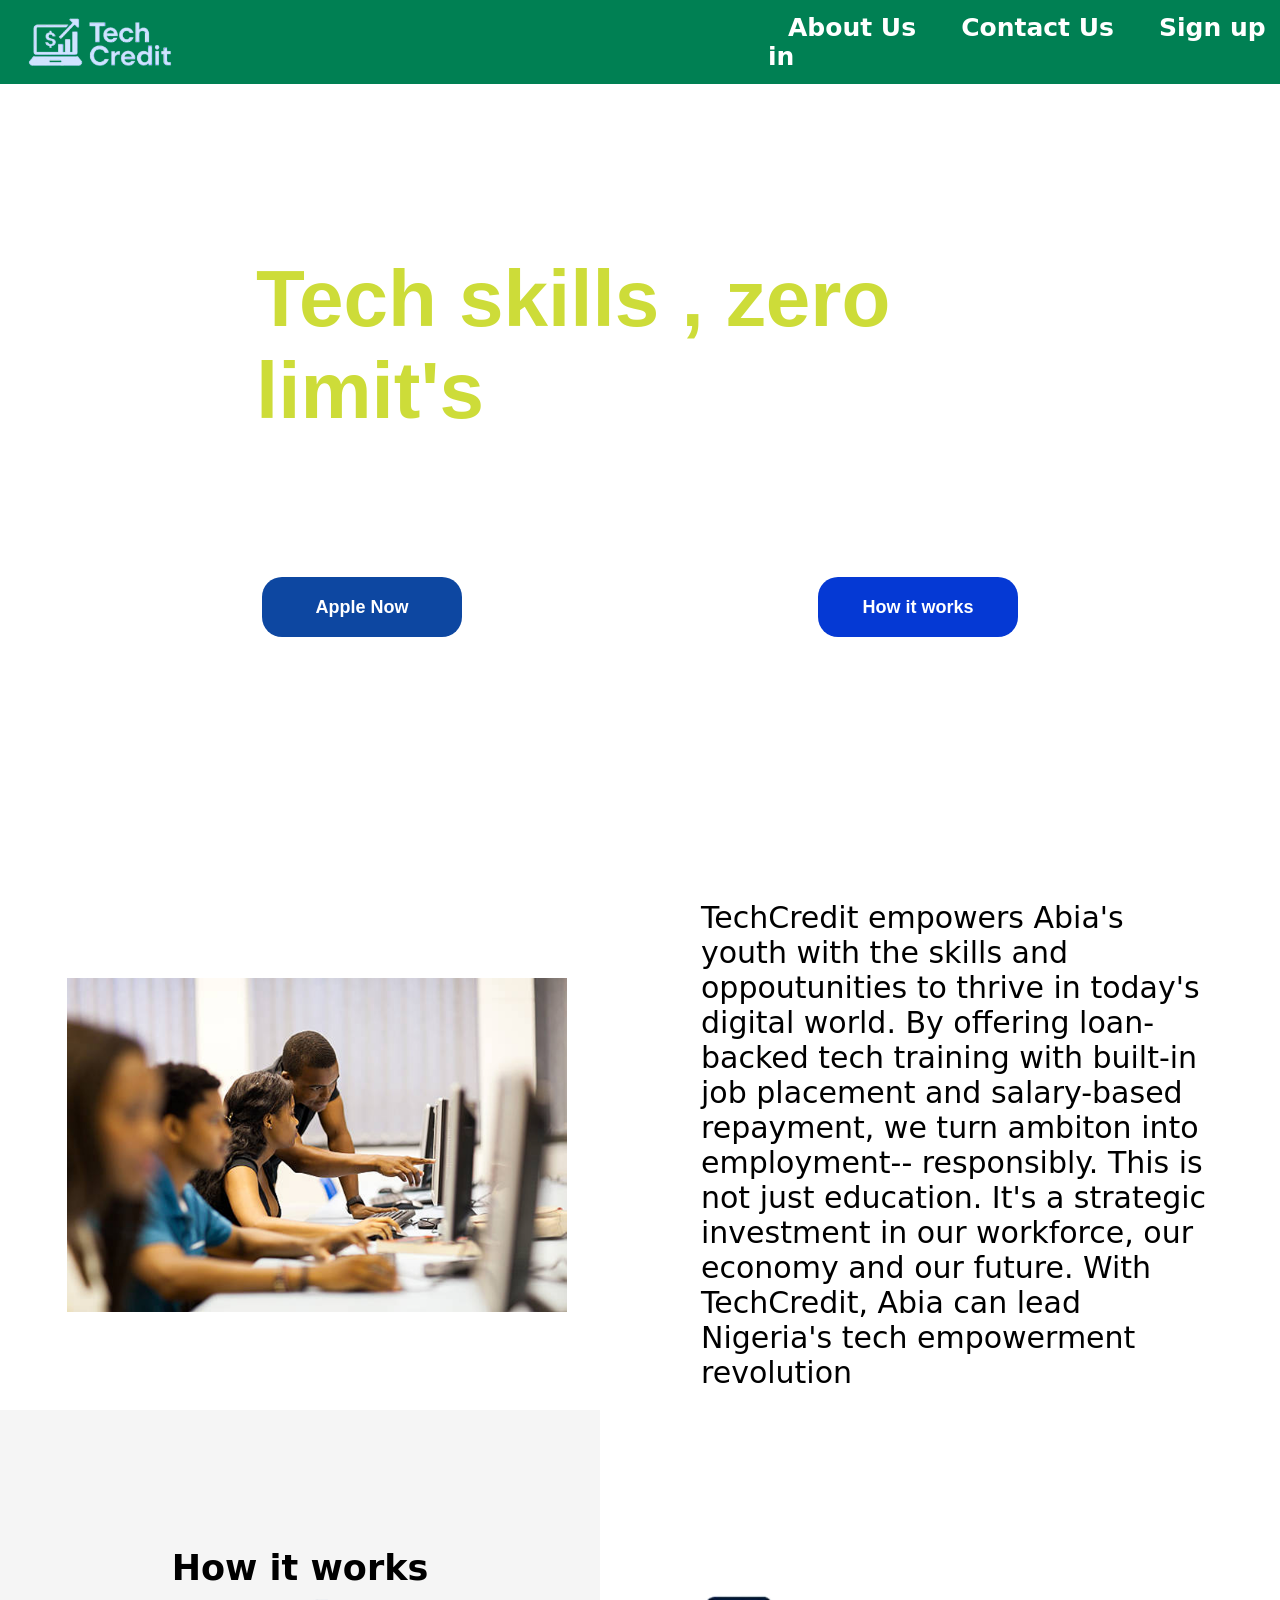
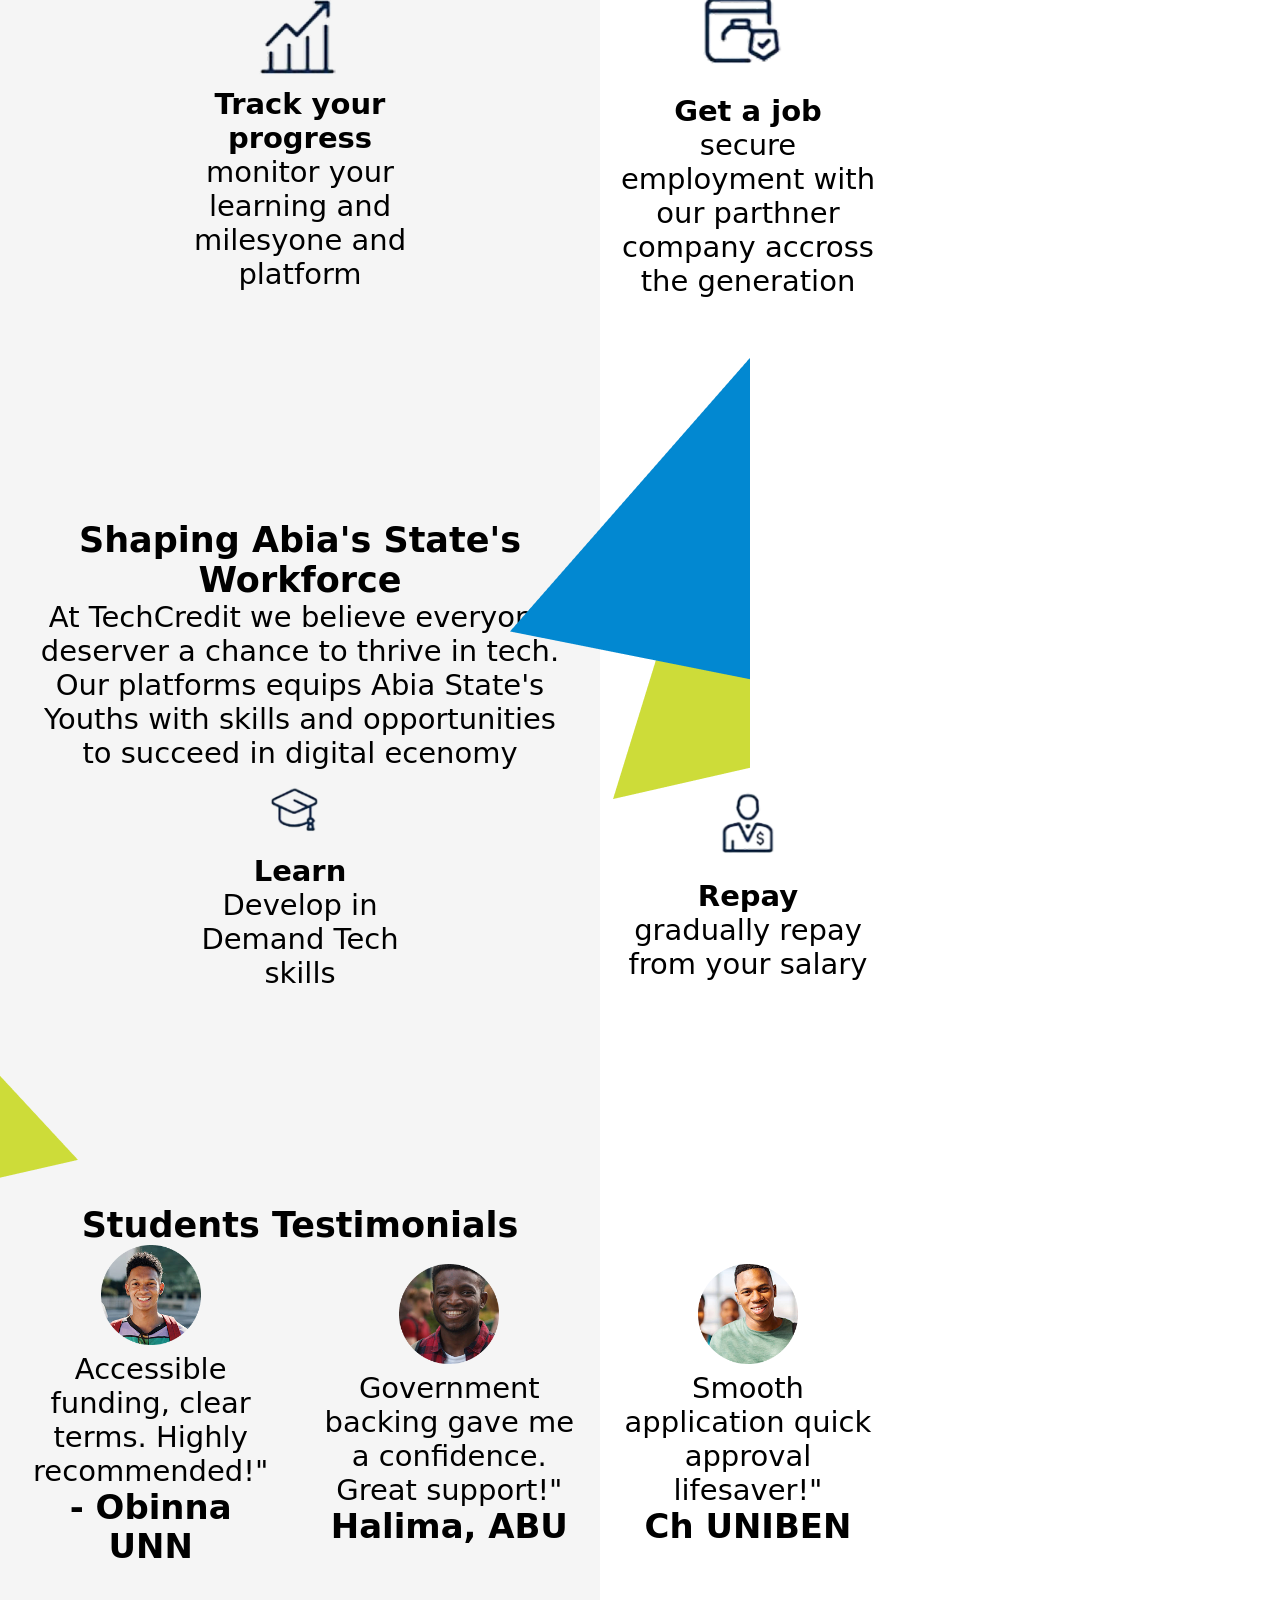
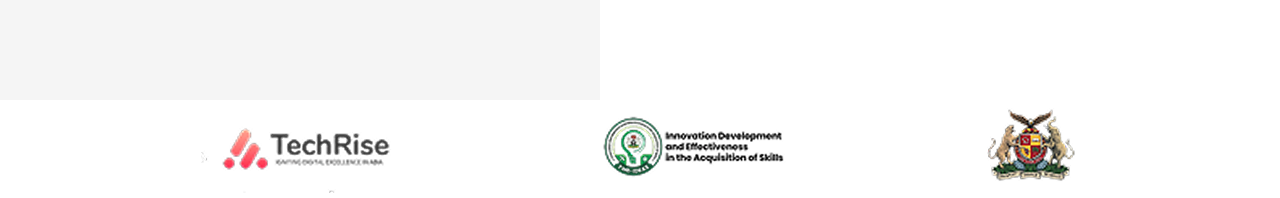
<file: index.html>
<!DOCTYPE html>
<html lang="en">


<head>
  <meta charset="UTF-8" />
  <meta name="viewport" content="width=device-width, initial-scale=1.0" />
  <title>Document</title>
  <link rel="stylesheet" href="style.css" />
</head>


<body>


  <header class="navbar">
    <div class="logo">
      <img src="/images/WhatsApp_Image_2025-05-04_at_10.17.07_PM__1_-removebg-preview 1.png" width="200px" />
    </div>
    <div class="ancodiv">
      <a href="">About Us</a>
      <a href="">Contact Us</a>
      <a href="signup.html">Sign up</a>
      <a href="login.html">Log in</a>
    </div>
  </header>
  <!-- End Header -->

  <!-- Hero section -->
  <section class="main">
    <div class="main-div">

      <h1>Tech skills , zero limit's</h1>
      <p>
        At TechCredit, we belive everyone deserve a chance to thrive in
        tech regardless of background. our government-backed
        platform offers accessible loans for tech student, tracks
        their growth, and connects them to jobs. Repayments happen  seamlessly from their salaries once they're employed.
      </p>

    <div class="navdiv">
      <a href="" class="btn btn1">
        <span class="span">
        </span>
          
        <b>
          Apple Now
        </b>
      </a>
      <a href="" class="btn btn2">
        <span class="span"></span>
        <b>
          How it works
        </b>
      </a>
    </div>
  </section>
  <!-- End Hero section -->

  <!-- About section -->
  <section class="about">
    <img src="./images/istockphoto-164548944-612x612 2.png" alt="" />
    <p><b></b>
      TechCredit empowers Abia's youth with the skills and oppoutunities to
      thrive in today's digital world. By offering loan- backed tech training
      with built-in job placement and salary-based repayment, we turn ambiton
      into employment-- responsibly. This is not just education. It's a
      strategic investment in our workforce, our economy and our future. With
      TechCredit, Abia can lead Nigeria's tech empowerment revolution
    </p>
  </section>
  <!-- End About section -->

  <!-- How it works -->
  <section class="container">
    <div class="title">
      <h5>
        How it works
      </h5>
    </div>
    <div class="row">
      <div class="col">
        <img src="./images/icons2-removebg-preview (1).png" alt="" />
        <h4>
          <b>Accesssible loans</b>
        </h4>
        <p>finance your tech interest with affordable, low interest loans</p>
      </div>
      <div class="col">
        <img src="./images/icons2-removebg-preview (1)-1.png" alt="" />
        <h4>
          <b>Track your progress</b>
        </h4>
        <p>monitor your learning and milesyone and platform</p>
      </div>
      <div class="col">
        <img src="./images/icons2-removebg-preview (1)-2.png" alt="" />
        <h4>
          <b> Get a job</b>
        </h4>
        <p>
          secure employment with our parthner company accross the generation
        </p>
      </div>
    </div>
  </section>
  <!-- End How it works -->
  <section class="container">
    <!-- <div class="middle"> -->
    <img src="./images/Vector.png" alt="" class="vectorimg" />
    <!-- <p>Shaping Abia State's Workforce</p> -->
    <div class="title">
      <h1>Shaping Abia's State's Workforce</h1>
      <div></div>
      <p>
      At TechCredit we believe everyone deserver a chance to thrive in tech. <br> Our platforms equips Abia State's Youths with skills and opportunities <br> to succeed in digital ecenomy</p>
        </p>   </div>
    <div class="row">
      <div class="col">
        <img src="./images/icon_3-removebg-preview-2.png" alt="">
        <h4>1. Apply</h4>
        <p>
          Submit your loan Application online
        </p>
      </div>
      <div class="col"><img src="./images/icon_3-removebg-preview.png" alt="">
        <h4>
          Learn
        </h4>
        <p>Develop in Demand Tech skills</p>
      </div>
      <div class="col"><img src="./images/icon_3-removebg-preview-1.png" alt="">
        <h4>
          Repay
        </h4>
        <p>gradually repay from your salary</p>
      </div>

    </div>


    <!-- </div> -->
  </section>
  <section class="container">
    <img src="./images/Vector-1.png" alt="" class="vector1">
    <!-- <p>students testimonials</p> -->
    <div class="title">
      <h1>
        students Testimonials
      </h1>

    </div>

    <div class="row">
      <div class="col"><img src="./images/image.png" alt="">
        <p>Loan nade my university dream a reality.Simple process!
        <h3>-Funke, UNILAG</h3>
        </p>
      </div>
      <div class="col"><img src="./images/image-1.png" alt="">
        <p>Accessible funding, clear terms. Highly recommended!"
        <h3>- Obinna UNN</h3>
        </p>
      </div>
      <div class="col"><img src="./images/image-2.png" alt="">
        <p>Government backing gave me a confidence. Great support!"
        <h3>Halima, ABU</h3>
        </p>
      </div>
      <div class="col"><img src="./images/image-3.png" alt="">
        <p>Smooth application quick approval lifesaver!"
        <h3>Ch UNIBEN</h3>
        </p>
      </div>

    </div>

  </section>
  <section class="last">
    <div class="one"><img src="./images/TR-11 2 1.png" alt=""></div>
    <div class="one"><img src="./images/Ideas-Logo-dark-removebg-preview 2 1.png" alt=""></div>
    <div class="one"><img src="./images/abia-shield-transparent 2 1.png" alt=""></div>

  </section>


  </section>

   
</body>


</html>
</file>
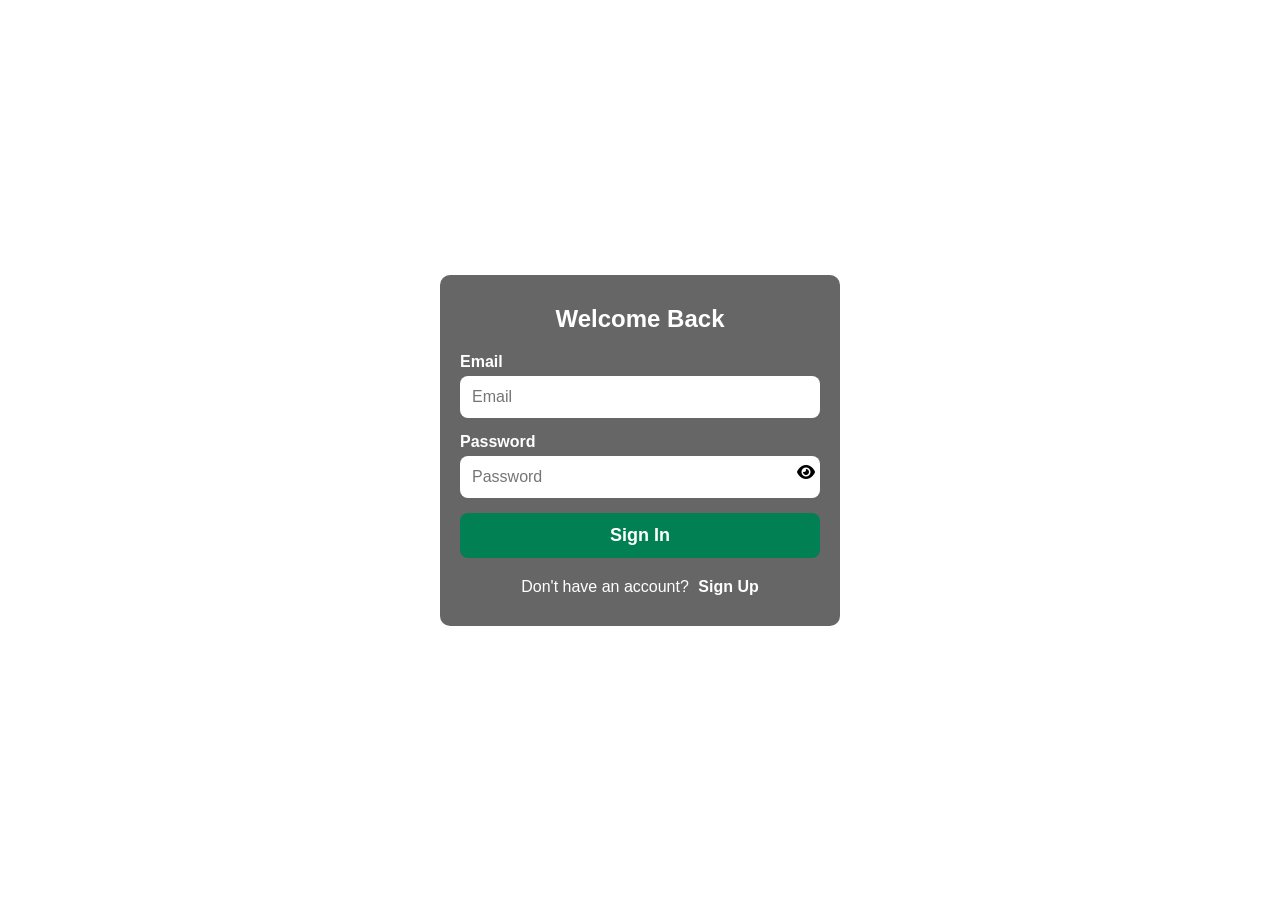
<file: login.html>
<!DOCTYPE html>
<html lang="en">
  <head>
    <meta charset="UTF-8">
    <meta name="viewport" content="width=device-width, initial-scale=1.0">
    <title>Login Page</title>
    <link rel="stylesheet" href="style.css">
    <link rel="stylesheet" href="https://cdnjs.cloudflare.com/ajax/libs/font-awesome/6.5.0/css/all.min.css">
  </head>
  <body>
    <div class="form-section">
      <div class="form-container">
        <div class="login-box">
          <h2>Welcome Back</h2>
          <form>
            <label for="email">Email</label>
            <input type="email" id="email" placeholder="Email" required />
  
            <label for="password">Password</label>
            <div class="password-wrapper">
              <input
                type="password"
                id="password"
                class="password-input"
                placeholder="Password"
                required
              />
              <!-- <span class="toggle-password">&#128065;</span> -->
              <i class="fas fa-eye toggle-password" id="togglePassword"></i>
            </div>
  
            <button type="submit" class="signin-btn">Sign In</button>
          </form>
          <div class="signup-link">
            <span>Don't have an account?</span>
            <a href="signup.html">Sign Up</a>
          </div>
        </div>
      </div>
    </div>
    <script>
      const togglePassword = document.getElementById('togglePassword');
      const passwordInput = document.getElementById('password');
    
      togglePassword.addEventListener('click', function () {
        const type = passwordInput.getAttribute('type') === 'password' ? 'text' : 'password';
        passwordInput.setAttribute('type', type);
        
        // Toggle icon class (optional - if you're switching between eye and eye-slash)
        this.classList.toggle('fa-eye');
        this.classList.toggle('fa-eye-slash');
      });
    </script>
    
  </body>
</html>
</file>
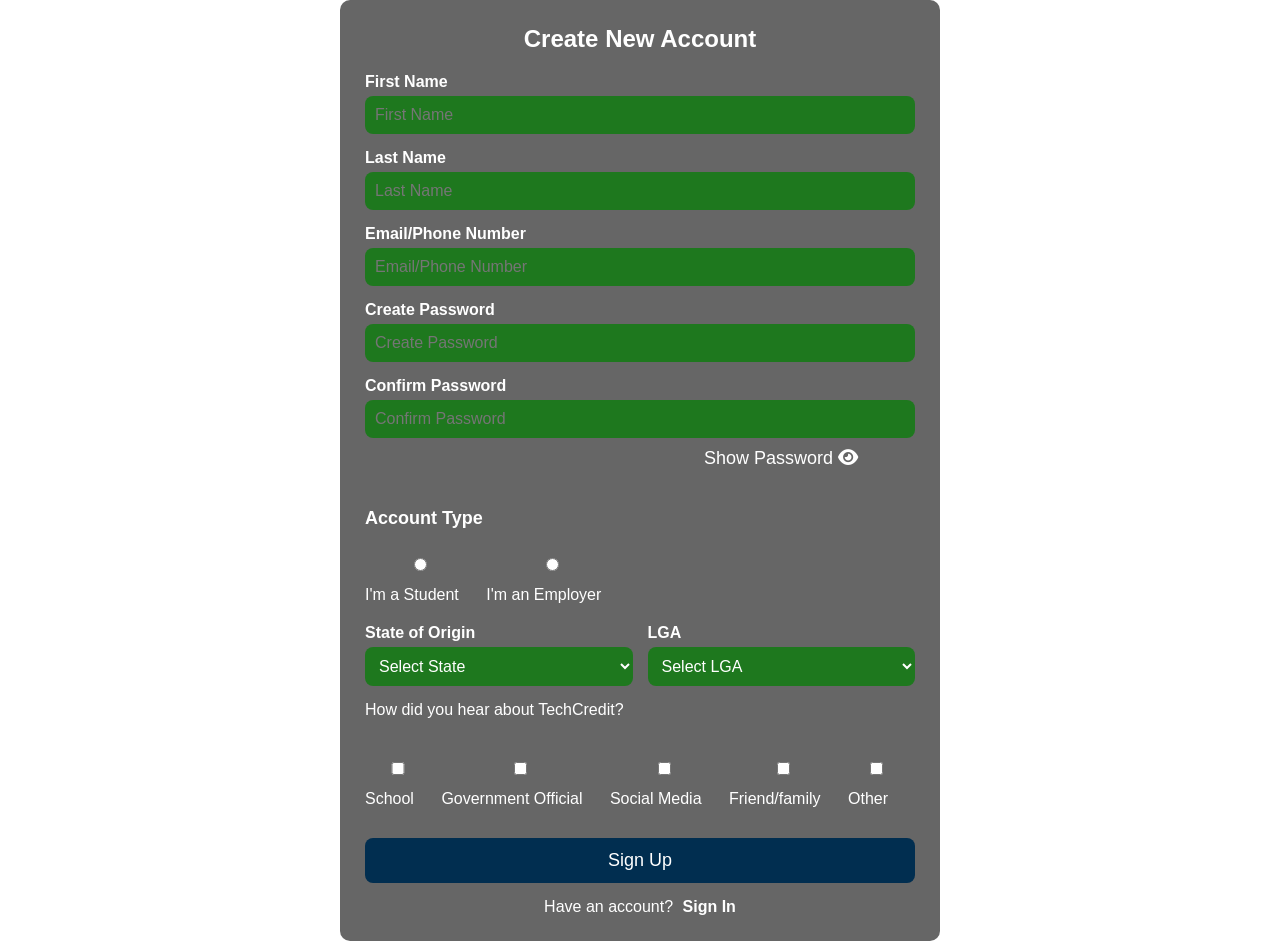
<file: signup.html>
<!DOCTYPE html>
<html lang="en">
  <head>
    <meta charset="UTF-8" />
    <meta name="viewport" content="width=device-width, initial-scale=1.0" />
    <title>Sign Up</title>
    <link rel="stylesheet" href="style.css" />
    <link
      rel="stylesheet"
      href="https://cdnjs.cloudflare.com/ajax/libs/font-awesome/6.5.0/css/all.min.css"
    />
  </head>
  <body>
    <div class="form-sectionRegister">
      <form class="signup-form">
        <h2>Create New Account</h2>

        <label for="firstName">First Name</label>
        <input type="text" id="firstName" placeholder="First Name" required />

        <label for="lastName">Last Name</label>
        <input type="text" id="lastName" placeholder="Last Name" required />

        <label for="email">Email/Phone Number</label>
        <input
          type="email"
          id="email"
          placeholder="Email/Phone Number"
          required
        />

        <label for="password">Create Password</label>
        <div class="input-icon">
          <input
            type="password"
            id="password"
            class="password-input"
            placeholder="Create Password"
            required
          />
          <!-- <span class="toggle-password">&#128065;</span> -->
          
        </div>

        <label for="confirmPassword">Confirm Password</label>
        <div class="input-icon">
          <input
            type="password"
            id="ConfirmPassword"
            class="password-input"
            placeholder="Confirm Password"
            required
          />
          <!-- <span class="toggle-password">&#128065;</span> -->
          <!-- <i class="fas fa-eye toggle-password" id="togglePassword"></i> -->
        </div>
      <div class="show-password">
          Show Password
          <i class="fas fa-eye" id="togglePassword"></i>
       </div>

        <div class="radio-group">
          <p>Account Type</p>
          <div>
            <label
              ><input
                type="radio"
                name="accountType"
                value="student"
                required
              />
              I'm a Student</label
            >
            <label
              ><input type="radio" name="accountType" value="employer" /> I'm an
              Employer</label
            >
          </div>
        </div>

        <div class="dropdown-group">
          <div>
            <label for="state">State of Origin</label>
            <select id="state">
              <option value="">Select State</option>
              <option value="">Abia State
            </select>
          </div>
          <div>
            <label for="lga">LGA</label>
            <select id="lga">
              <option value="">Select LGA</option>
              <option value="">Aba North</option>
              <option value="">Aba South</option>
              <option value="">Arochukwu</option>
              <option value="">Bende</option>
              <option value="">Ikwuano</option>
              <option value="">Isiala Ngwa North</option>
              <option value="">Isiala Ngwa South</option>
              <option value="">Isuikwuato</option>
              <option value="">Obi Ngwa</option>
              <option value="">Ohafia</option>
              <option value="">Osisioma Ngwa</option>
              <option value="">Ugwunagbo</option>
              <option value="">Ukwa East</option>
              <option value="">Ukwa West</option>
              <option value="">Umuahia North</option>
              <option value="">Umuahia South</option>
              <option value="">Umuahia</option>
            </select>
          </div>
        </div>
        <div class="techcredit-group">
          <p>
            How did you hear about TechCredit?
          </p>
        </div>

        <div class="checkbox-group">
          <label><input type="checkbox" /> School</label>
          <label><input type="checkbox" /> Government Official</label>
          <label><input type="checkbox" /> Social Media</label>
          <label><input type="checkbox" /> Friend/family</label>
          <label><input type="checkbox" /> Other</label>
        </div>

        <button type="submit-btn" class="signup">Sign Up</button>

        <div class="signin">
          <span>Have an account?</span>
          <a href="#">Sign In</a>
        </div>
      </form>
    </div>
    <script>
      const togglePassword = document.getElementById("togglePassword");
      const passwordInput = document.getElementsByClassName("password-input")[0];
      const confirmPasswordInput = document.getElementsByClassName(
        "password-input"
      )[1];

      togglePassword.addEventListener("click", function () {
        const type =
          passwordInput.getAttribute("type") === "password"
            ? "text"
            : "password";
        passwordInput.setAttribute("type", type);

        const type2 =
          confirmPasswordInput.getAttribute("type") === "password"
            ? "text"
            : "password";
        confirmPasswordInput.setAttribute("type", type2);
        // Toggle icon class (optional - if you're switching between eye and eye-slash)
        this.classList.toggle("fa-eye");
        this.classList.toggle("fa-eye-slash");
      });
    </script>
  </body>
</html>
</file>
<file: style.css>
:root{
    --primary-color: #0D47A1;
    --bg-color: #008053;
    --accent-yellow: #CDDC39;
    --accent-gold: #F4B410;
    --footer-color: #37474F;
    --secondary-color: #1B2C57;
    --grey-color:#f5f5f5;
}
body{
    margin: 0;
    font-family: system-ui, sans-serif;
    background-color: white;
    color: black;
}
header{
    background-color: var(--bg-color);
    width: screen;

}
.about{
    width: screen;
    /* border: 5px solid green; */
    display: flex;
    font-size: 30px;
    align-items: center;
    justify-content: space-around;
    margin-bottom: 20px;
    
}
.about p{
    width: 40vw;
}
.about img{
    width: 500px;
    /* border: 1px solid black; */
}
.container{
    /*  8  border: 1px solid green; */  
    width: screen;
    height: 70vh;
    display: flex;
    align-items: center;
    justify-content: space-evenly;
    flex-direction: column;
    background-color: var(--grey-color);
    position: relative;
}
.title{
    /* border: 1px solid gold; */
    font-size: 29px;
    text-align: center;
    
}
.title h1{
    font-size: 35px;
    text-transform: capitalize;
   
}
.title h5{
    font-size: 35px;
}
.row{
    display: flex;
    align-items: center;
    justify-content: space-between;
    width: 90vw;
    /* border: 1px solid red; */

}
.col {
    width: 20vw;
    font-size: 29px;
    text-align: center;
    /* height: 100px; */
    /* line-height: 4vh; */
    /* border: 1px solid green; */
}
.col img{
    /* border: 1px solid red; */
    width: 100px;
}
.middle{
    display: flex;
    align-items: center;
    justify-content: space-around;
    position: absolute;
}
/* .middle img{
    display: flex;
    align-items: center;
    justify-content: space-between;
    position: absolute;
} */

.vectorimg{
    position: absolute;
    left: 85%;
    bottom: 270px;
}
.vector1{
    right: 87%;
    position: absolute;
    top: -290px;
}
.last{
    display: flex;
    align-items: center;
    justify-content: space-evenly;
}
.one img{
    align-items: center;
    justify-content: space-evenly;

}

.navbar{
    background-color: var(--bg-color);
    width: 110vw;
    display: flex;
    align-items: center;
    justify-content: space-between;
    color: white;
    position: fixed;
    z-index: 10000;
    top: 0;
 }
 .ancodiv{
    /* border: 1px solid red; */
    width: 50vw;
    align-items: center;
    justify-content: space-between;
    /* display: flex; */
    
    
}
.ancodiv a{
    padding: 10px 20px;
    text-decoration: none;
    justify-content: space-between;
    color: white;
    border-radius: 10px;
    font-size: 25px;
    font-weight: bold;
}
.ancodiv a:hover{
    background-color: white;
    color: #008053;
} 
.main{
    background: linear-gradient(rgba(27,44,87, 0.5)), url(images/istockphoto-1387051560-612x612\ 1.png);
    width: screen;
    height: 100vh;
    background-size: cover;
    background-position: center;
    font-size: large;
    font-family: 'Segoe UI', sans-serif;
    line-height: 1.0;
    /* display: flex; */
     padding: 2px 1px ;
     background-repeat: no-repeat; 
}
.main{
    /* line-height: 1.0; */
    display: flex;
    align-items: center;
    justify-content: center;
    
 }
 .main-div{
    width: 60vw;
    display: flex; 
    align-items: center;
    justify-content: space-evenly;
    flex-direction: column;
    line-height: normal;
 }
.main-div h1{
    font-size: 80px;
    color: var(--accent-yellow);
    margin-bottom: -10px;

}
.main-div p{
    color: #fff;
    font-size: x-large;
    text-align: center;

}
.navdiv{
    padding: 10px 20px;
    width: 90vw;
    display: flex;
    align-items: center;
    justify-content: space-around;
    /* background-color: #0D47A1; */
    
    
    
}
 .navdiv .btn{
    padding: 12px 24px;
    display: grid;
    place-items: center;
    width: 200px;
    height: 60px;
    text-decoration: none;
    color: #fff;
    border-radius: 20px;


 }
 .btn b{
    z-index: 10;
 }

 .btn1{
    background-color: #0D47A1;
    position: relative;

 }
 .btn1 span{
    width: 0%;
    height: 60px;
    background-color: rgba(27,44,87, 0.5);
    position: absolute;
    /* transition: 0.5s; */
    /* z-index: -100; */
    /* left: 10px; */
 }
 .btn1:hover{
    background: none;
    border: 2px solid #fff;
    /* color: var(--primary-color); */
 }

 .btn1:hover span{
    width: inherit;
    /* left: 0px; */
    padding: 12px 24px;
    border-radius: 20px;

    /* z-index: -1; */
 }
 .btn2{
    background-color: rgb(5, 57, 212);
    position: relative;

 }
 .btn2 span{
    width: 0%;
    height: 60px;
    background-color: rgba(27,44,87, 0.5);
    position: absolute;
    /* transition: 0.5s; */
    /* z-index: -100; */
    /* left: 10px; */
 }
 .btn2:hover{
    background: none;
    /* transition: 1s; */
    border: 2px solid #fff;
    /* color: var(--primary-color); */
 }

 .btn2:hover span{
    width: inherit;
    left: 0px;
    padding: 12px 24px;
    border-radius: 20px;

    /* z-index: -1; */
 }





/* ----------- Register and lgin section-----------  */

.form-section {
  font-family: Arial, sans-serif;
  background: linear-gradient(rgba(27, 44, 87, 0.5)),
    url(./images/Procrastination.gif);
  background-position: center;
  background-size: cover;
  min-height: 100vh;
  display: flex;
  justify-content: center;
  align-items: center;
}

.form-container {
  width: 100%;
  padding: 20px;
  display: flex;
  justify-content: center;
}

.login-box {
  background-color: rgba(0, 0, 0, 0.6);
  padding: 30px 20px;
  border-radius: 10px;
  width: 100%;
  max-width: 400px;
  color: white;
}

.login-box h2 {
  text-align: center;
  margin-bottom: 20px;
}

form label {
  display: block;
  margin-bottom: 5px;
  font-weight: bold;
}

input{
  width: 100%;
  padding: 12px;
  margin-bottom: 15px;
  border: none;
  border-radius: 8px;
  font-size: 16px;
}

.password-wrapper {
  position: relative;
}
/* .password-wrapper input{
  display: none;
} */

.password-wrapper .toggle-password {
  position: absolute;
  height: 40px;
  right: 5px;
  top: 50%;
  z-index: 1000;
  transform: translateY(-50%);
  cursor: pointer;
  color: black;
}

.signin-btn {
  width: 100%;
  padding: 12px;
  background-color: var(--bg-color);
  color: white;
  border: none;
  font-size: 18px;
  font-weight: bold;
  border-radius: 8px;
  cursor: pointer;
  transition: background-color 0.3s ease;
}

.signin-btn:hover {
  background-color: #007f4e;
}

.signup-link {
  margin-top: 20px;
  text-align: center;
}

.signup-link a {
  color: white;
  font-weight: bold;
  text-decoration: none;
  margin-left: 5px;
}

@media (max-width: 480px) {
  .login-box {
    padding: 20px 15px;
  }

  .signin-btn {
    font-size: 16px;
  }
}
/* CREATEACCOUNT CSS */
* {
  margin: 0;
  padding: 0;
  box-sizing: border-box;
}

header {
  background-color: var(--bg-color);
  width: screen;
}

.form-sectionRegister{
  font-family: Arial, sans-serif;
  background: linear-gradient(rgba(27, 44, 87, 0.5)),
    url(./images/Procrastination.gif);
  background-position: center;
  background-size: cover;
  min-height: 100vh;
  display: flex;
  justify-content: center;
  align-items: center;
}
.container {
  width: 100%;
  max-width: 600px;
  padding: 20px;
  display: flex;
  justify-content: center;
}

.signup-form {
  background-color: rgba(0, 0, 0, 0.6);
  padding: 25px;
  border-radius: 10px;
  color: white;
  width: 100%;
  max-width: 600px;
}

.signup-form h2 {
  text-align: center;
  margin-bottom: 20px;
}

.signup-form label {
  display: block;
  margin-bottom: 5px;
  font-weight: bold;
}

.signup-form input[type="text"],
.signup-form input[type="email"],
.signup-form input[type="password"],
.signup-form select {
  width: 100%;
  padding: 10px;
  margin-bottom: 15px;
  border-radius: 8px;
  border: none;
  background-color: rgba(0, 128, 0, 0.7);
  color: white;
  font-size: 16px;
}
.show-password{
  position: absolute;
  right: 15px;
  transform: translateY(-50%);
  cursor: pointer;
  color: white;
  font-size: 18px;
  margin-top: 5px;
  left: 55%;
}
.input-icon {
  position: relative;
}

.toggle-password {
  position: absolute;
  right: 15px;
  top: 40%;
  transform: translateY(-50%);
  cursor: pointer;
}

.radio-group, .checkbox-group {
  margin-bottom: 15px;
}
.techcredit-group {
  display: flex;
  gap: 15px;
  flex-wrap: wrap;
  margin-bottom: 15px;
  
}
.radio-group p{
  margin-top: 10%;
  font-size: 18px;
  font-weight: bold;
  color: white;

} 
.radio-group div,
.checkbox-group {
  display: flex;
  flex-wrap: wrap;
  gap: 10px;
}

.radio-group label,
.checkbox-group label {
  font-weight: normal;
margin-top: 5%;
}

.dropdown-group {
  display: flex;
  gap: 15px;
  flex-wrap: wrap;
}

.dropdown-group > div {
  flex: 1 1 45%;
}

.signup {
  width: 100%;
  padding: 12px;
  background-color: #012e50;
  color: white;
  font-size: 18px;
  border: none;
  border-radius: 8px;
  cursor: pointer;
  margin-top: 10px;
}

.signup:hover {
  background-color: #011f35;
}

.signin {
  text-align: center;
  margin-top: 15px;
}

.signin a {
  margin-left: 5px;
  color: white;
  font-weight: bold;
  text-decoration: none;
}

/* Responsive Adjustments */
@media (max-width: 600px) {
  .dropdown-group {
    flex-direction: column;
  }

  .dropdown-group > div {
    flex: 1 1 100%;
  }
}
</file>
